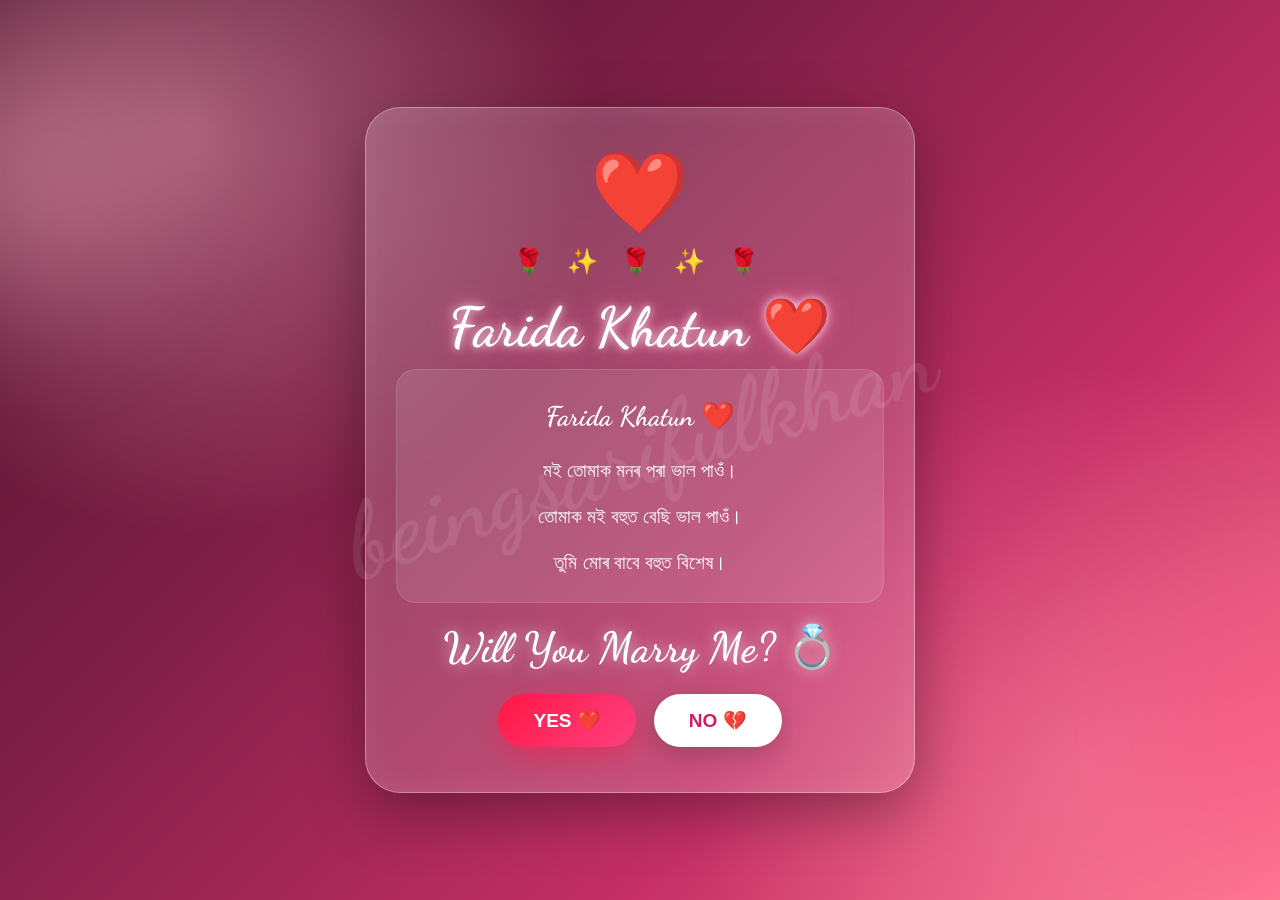
<file: index.html>
<!DOCTYPE html>
<html lang="as">

<head>
    <meta charset="UTF-8">
    <meta name="viewport" content="width=device-width, initial-scale=1.0">

    <title>For Farida ❤️</title>

    <link rel="preconnect" href="https://fonts.googleapis.com">
    <link rel="preconnect" href="https://fonts.gstatic.com" crossorigin>

    <link
        href="https://fonts.googleapis.com/css2?family=Dancing+Script:wght@400;600;700&family=Noto+Sans+Assamese:wght@400;500;600;700&display=swap"
        rel="stylesheet">

    <link rel="stylesheet" href="style.css">
</head>

<body>

    <!-- WATERMARK -->
    <div class="watermark">
        beingsarifulkhan
    </div>

    <div class="glow glow-one"></div>
    <div class="glow glow-two"></div>

    <div class="hearts"></div>

    <main class="container">

        <section class="love-card">

            <div class="big-heart">❤️</div>

            <div class="roses">
                🌹 ✨ 🌹 ✨ 🌹
            </div>

            <h1>Farida Khatun ❤️</h1>

            <div class="love-letter">

                <p>
                    Farida Khatun ❤️
                </p>

                <p>
                    মই তোমাক মনৰ পৰা ভাল পাওঁ।
                </p>

                <p>
                    তোমাক মই বহুত বেছি ভাল পাওঁ।
                </p>

                <p>
                    তুমি মোৰ বাবে বহুত বিশেষ।
                </p>

            </div>

            <h2>Will You Marry Me? 💍</h2>

            <div class="buttons">

                <button
                    class="yes-btn"
                    onclick="goToYesPage()">
                    YES ❤️
                </button>

                <button
                    class="no-btn"
                    onclick="goToNoPage()">
                    NO 💔
                </button>

            </div>

        </section>

    </main>

    <script src="script.js"></script>

</body>
</html>
</file>
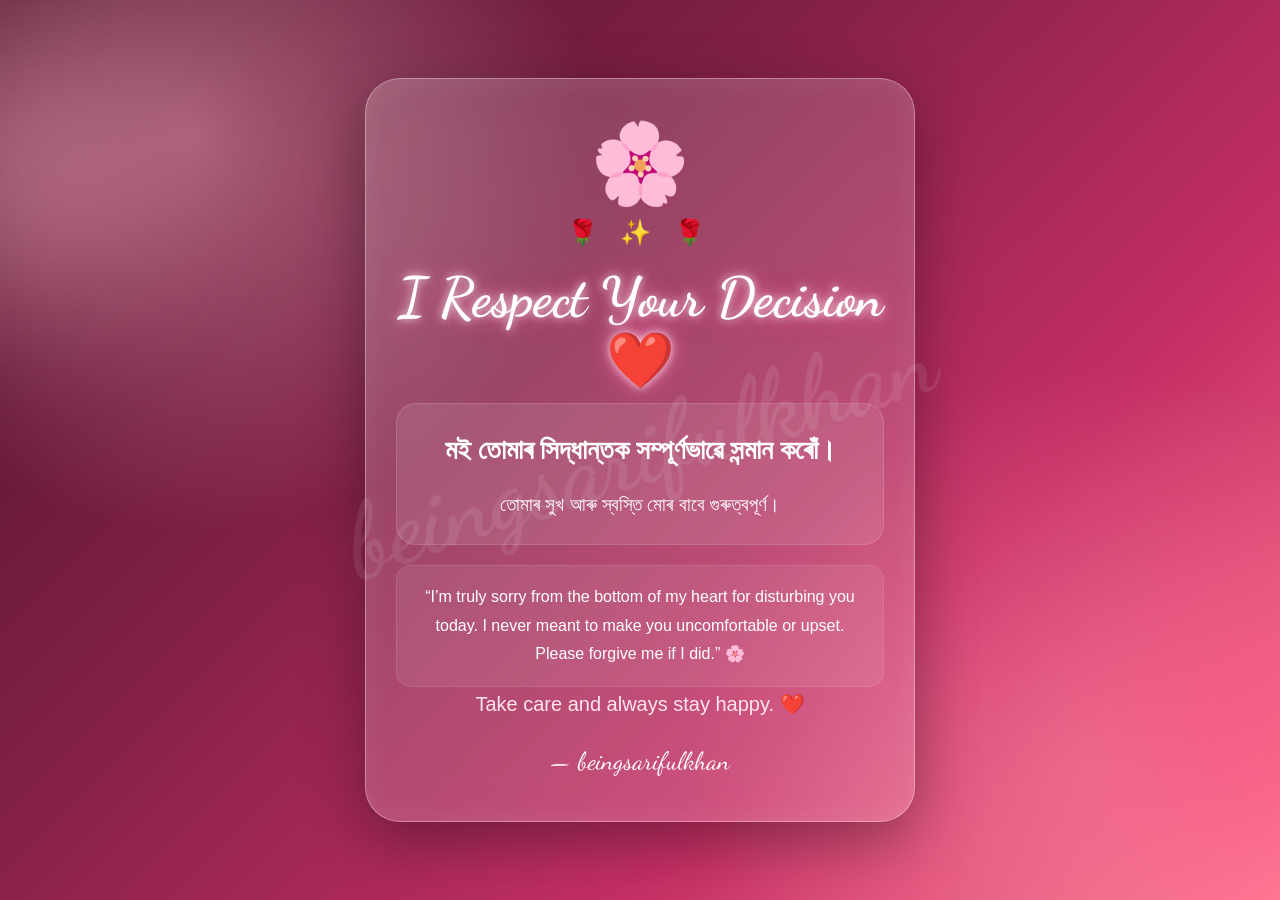
<file: confirm.html>
<!DOCTYPE html>
<html lang="as">

<head>
    <meta charset="UTF-8">
    <meta name="viewport" content="width=device-width, initial-scale=1.0">

    <title>I Respect Your Decision ❤️</title>

    <link rel="preconnect" href="https://fonts.googleapis.com">
    <link rel="preconnect" href="https://fonts.gstatic.com" crossorigin>

    <link
        href="https://fonts.googleapis.com/css2?family=Dancing+Script:wght@400;600;700&family=Noto+Sans+Assamese:wght@400;500;600;700&display=swap"
        rel="stylesheet">

    <link rel="stylesheet" href="style.css">
</head>

<body>

    <!-- WATERMARK -->
    <div class="watermark">
        beingsarifulkhan
    </div>

    <div class="glow glow-one"></div>
    <div class="glow glow-two"></div>

    <main class="container">

        <section class="love-card">

            <div class="big-heart">
                🌸
            </div>

            <div class="roses">
                🌹 ✨ 🌹
            </div>

            <h1>
                I Respect Your Decision ❤️
            </h1>

            <div class="love-letter">

                <p>
                    মই তোমাৰ সিদ্ধান্তক সম্পূৰ্ণভাৱে সন্মান কৰোঁ।
                </p>

                <p>
                    তোমাৰ সুখ আৰু স্বস্তি মোৰ বাবে গুৰুত্বপূৰ্ণ।
                </p>

            </div>

            <div class="apology">

                “I’m truly sorry from the bottom of my heart
                for disturbing you today. I never meant to make
                you uncomfortable or upset. Please forgive me
                if I did.” 🌸

            </div>

            <p class="special-text">
                Take care and always stay happy. ❤️
            </p>

            <div class="signature">
                — beingsarifulkhan
            </div>

        </section>

    </main>

    <script src="script.js"></script>

</body>
</html>
</file>
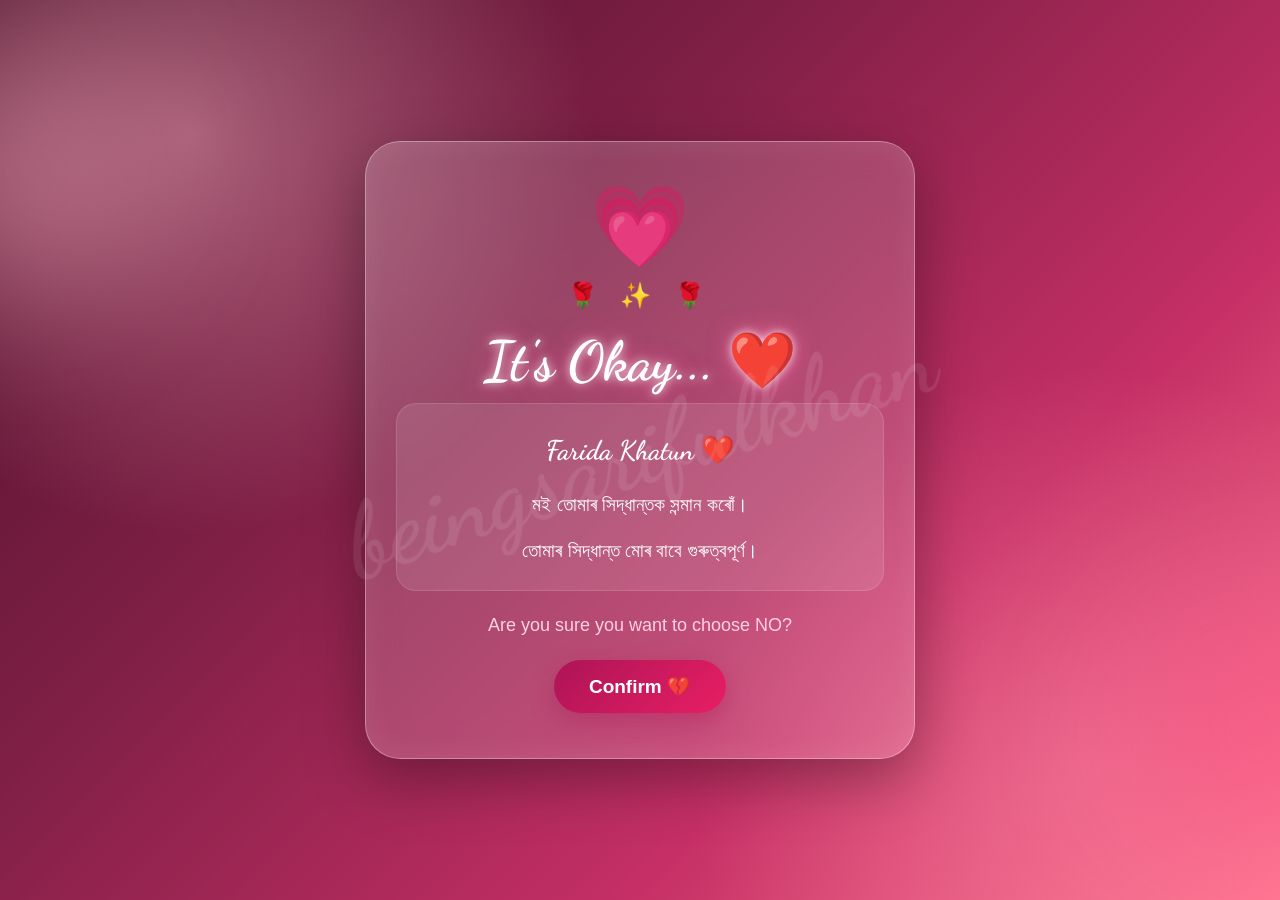
<file: no.html>
<!DOCTYPE html>
<html lang="as">

<head>
    <meta charset="UTF-8">
    <meta name="viewport" content="width=device-width, initial-scale=1.0">

    <title>It's Okay ❤️</title>

    <link rel="preconnect" href="https://fonts.googleapis.com">
    <link rel="preconnect" href="https://fonts.gstatic.com" crossorigin>

    <link
        href="https://fonts.googleapis.com/css2?family=Dancing+Script:wght@400;600;700&family=Noto+Sans+Assamese:wght@400;500;600;700&display=swap"
        rel="stylesheet">

    <link rel="stylesheet" href="style.css">
</head>

<body>

    <!-- WATERMARK -->
    <div class="watermark">
        beingsarifulkhan
    </div>

    <div class="glow glow-one"></div>
    <div class="glow glow-two"></div>

    <main class="container">

        <section class="love-card">

            <div class="big-heart">
                💗
            </div>

            <div class="roses">
                🌹 ✨ 🌹
            </div>

            <h1>
                It's Okay... ❤️
            </h1>

            <div class="love-letter">

                <p>
                    Farida Khatun ❤️
                </p>

                <p>
                    মই তোমাৰ সিদ্ধান্তক সন্মান কৰোঁ।
                </p>

                <p>
                    তোমাৰ সিদ্ধান্ত মোৰ বাবে গুৰুত্বপূৰ্ণ।
                </p>

            </div>

            <div class="divider">
                Are you sure you want to choose NO?
            </div>

            <div class="buttons">

                <button
                    class="confirm-btn"
                    onclick="goToConfirmPage()">
                    Confirm 💔
                </button>

            </div>

        </section>

    </main>

    <script src="script.js"></script>

</body>
</html>
</file>
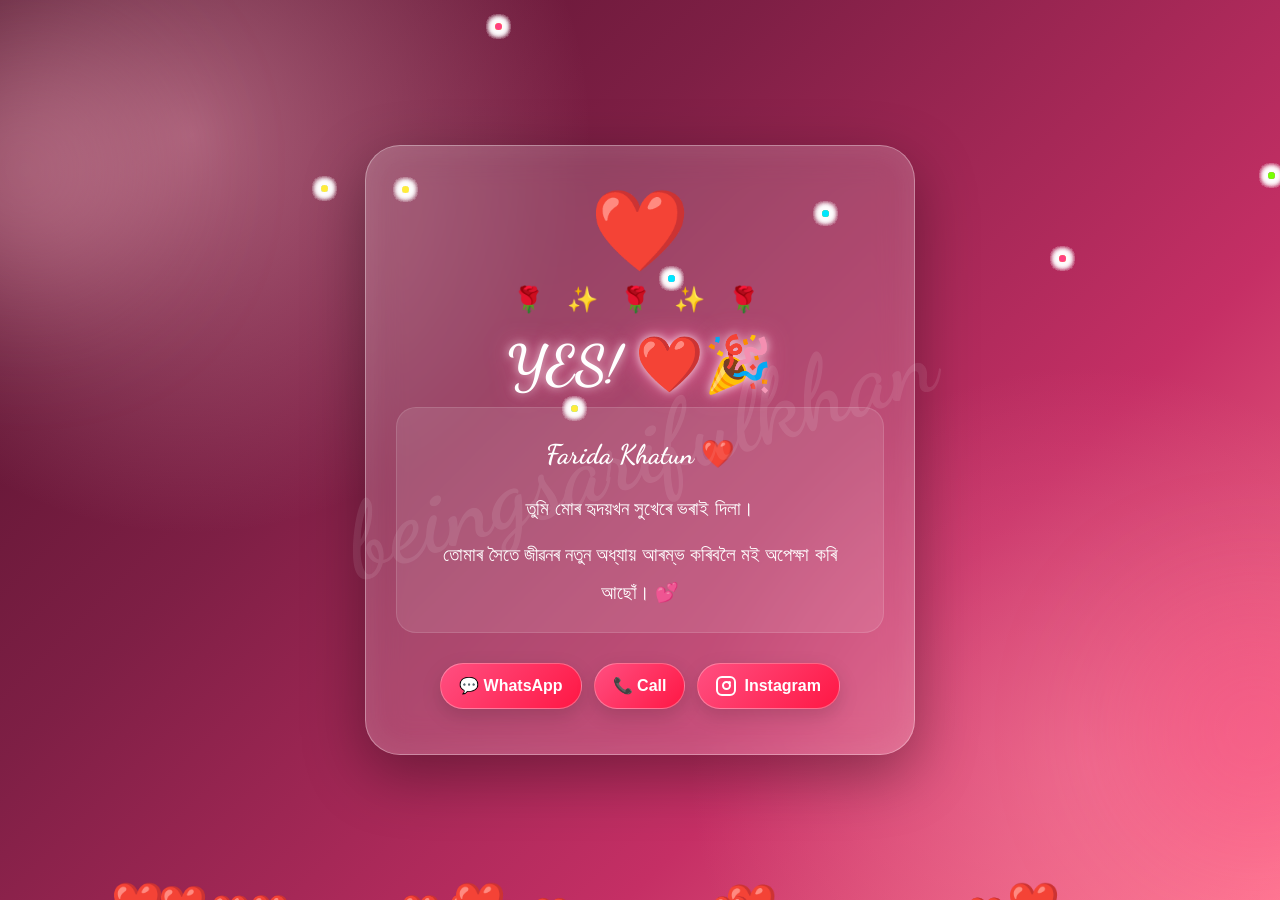
<file: yes.html>
<!DOCTYPE html>
<html lang="as">

<head>
    <meta charset="UTF-8">
    <meta name="viewport" content="width=device-width, initial-scale=1.0">

    <title>Thank You Farida ❤️</title>

    <link rel="preconnect" href="https://fonts.googleapis.com">
    <link rel="preconnect" href="https://fonts.gstatic.com" crossorigin>

    <link
        href="https://fonts.googleapis.com/css2?family=Dancing+Script:wght@400;600;700&family=Noto+Sans+Assamese:wght@400;500;600;700&display=swap"
        rel="stylesheet">

    <link rel="stylesheet" href="style.css">
</head>

<body>

    <!-- WATERMARK -->
    <div class="watermark">
        beingsarifulkhan
    </div>

    <div id="fireworks"></div>

    <div class="hearts"></div>

    <div class="glow glow-one"></div>
    <div class="glow glow-two"></div>

    <main class="container">

        <section class="love-card">

            <div class="big-heart">
                ❤️
            </div>

            <div class="roses">
                🌹 ✨ 🌹 ✨ 🌹
            </div>

            <h1>
                YES! ❤️🎉
            </h1>

            <div class="love-letter">

                <p>
                    Farida Khatun ❤️
                </p>

                <p>
                    তুমি মোৰ হৃদয়খন সুখেৰে ভৰাই দিলা।
                </p>

                <p>
                    তোমাৰ সৈতে জীৱনৰ নতুন অধ্যায়
                    আৰম্ভ কৰিবলৈ মই অপেক্ষা কৰি আছোঁ। 💕
                </p>

            </div>

            <div class="contact-buttons">

                <a
                    href="https://wa.me/917896524097"
                    target="_blank"
                    rel="noopener noreferrer">
                    💬 WhatsApp
                </a>

                <a
                    href="tel:+917896524097">
                    📞 Call
                </a>

                <a
                    href="https://instagram.com/beingsarifulkhan"
                    target="_blank"
                    rel="noopener noreferrer"
                    class="instagram-btn">

                    <span class="instagram-icon"></span>
                    Instagram

                </a>

            </div>

        </section>

    </main>

    <audio
        id="loveMusic"
        src="romantic-music.m4a"
        loop>
    </audio>

    <script src="script.js"></script>

</body>
</html>
</file>
<file: style.css>
/* =========================================================
   LOVE WEBSITE — FINAL CLEAN STYLE
   Brand: beingsarifulkhan
   ========================================================= */


/* =========================
   GLOBAL RESET
   ========================= */

* {
    margin: 0;
    padding: 0;
    box-sizing: border-box;
}

html {
    min-height: 100%;
    scroll-behavior: smooth;
}

body {
    min-height: 100vh;
    min-height: 100dvh;
    overflow-x: hidden;

    font-family: "Noto Sans Assamese", sans-serif;
    color: #ffffff;

    background:
        radial-gradient(
            circle at 15% 15%,
            rgba(255, 182, 201, 0.45),
            transparent 30%
        ),
        radial-gradient(
            circle at 85% 85%,
            rgba(255, 143, 171, 0.40),
            transparent 30%
        ),
        linear-gradient(
            135deg,
            #4b1028 0%,
            #7e1f45 35%,
            #c52f65 70%,
            #ff758f 100%
        );
}


/* =========================
   CENTER WATERMARK
   ALWAYS VISIBLE
   NO ANIMATION
   ========================= */

.watermark {
    position: fixed !important;

    top: 50% !important;
    left: 50% !important;

    transform: translate(-50%, -50%) rotate(-18deg) !important;

    width: max-content !important;
    height: auto !important;

    margin: 0 !important;
    padding: 0 !important;

    display: block !important;
    visibility: visible !important;

    opacity: 0.09 !important;

    font-family: "Dancing Script", cursive !important;
    font-size: clamp(45px, 10vw, 100px) !important;
    font-weight: 700 !important;

    color: #ffffff !important;

    white-space: nowrap !important;

    pointer-events: none !important;
    user-select: none !important;

    /* WATERMARK SABSE UPAR */
    z-index: 10000 !important;

    /* NO ANIMATION */
    animation: none !important;
    transition: none !important;
}


/* =========================
   MAIN CONTAINER
   ========================= */

.container {
    position: relative;

    min-height: 100vh;
    min-height: 100dvh;

    display: flex;
    justify-content: center;
    align-items: center;

    padding: 30px 15px;

    z-index: 10;
}


/* =========================
   LOVE CARD
   ========================= */

.love-card {
    position: relative;

    width: 100%;
    max-width: 550px;

    padding: 45px 30px;

    text-align: center;

    border-radius: 35px;

    background:
        rgba(255, 255, 255, 0.16);

    backdrop-filter: blur(18px);
    -webkit-backdrop-filter: blur(18px);

    border:
        1px solid rgba(255, 255, 255, 0.35);

    box-shadow:
        0 20px 60px rgba(0, 0, 0, 0.35),
        inset 0 0 30px rgba(255, 255, 255, 0.08);

    overflow: hidden;

    z-index: 20;

    animation:
        cardAppear 1.1s ease both;
}


@keyframes cardAppear {

    from {
        opacity: 0;

        transform:
            scale(0.80)
            translateY(30px);
    }

    to {
        opacity: 1;

        transform:
            scale(1)
            translateY(0);
    }
}


/* =========================
   BIG HEART
   ========================= */

.big-heart {
    font-size: 80px;

    margin-bottom: 10px;

    line-height: 1;

    animation:
        heartbeat 1.4s infinite;
}


@keyframes heartbeat {

    0%,
    100% {
        transform: scale(1);
    }

    15% {
        transform: scale(1.18);
    }

    30% {
        transform: scale(1);
    }

    45% {
        transform: scale(1.12);
    }

    60% {
        transform: scale(1);
    }
}


/* =========================
   ROSES
   ========================= */

.roses {
    font-size: 25px;

    margin-bottom: 15px;

    letter-spacing: 8px;

    line-height: 1.5;
}


/* =========================
   HEADINGS
   ========================= */

h1 {
    font-family: "Dancing Script", cursive;

    font-size: 55px;

    color: #ffffff;

    margin-bottom: 10px;

    line-height: 1.15;

    text-shadow:
        0 0 10px rgba(255, 255, 255, 0.8),
        0 0 25px rgba(255, 100, 160, 0.8);
}


h2 {
    font-family: "Dancing Script", cursive;

    font-size: 42px;

    margin-top: 10px;

    color: #ffffff;

    line-height: 1.2;

    text-shadow:
        0 0 15px rgba(255, 255, 255, 0.6);
}


.special-text {
    font-size: 20px;

    margin-bottom: 25px;

    color: #ffe5ee;

    line-height: 1.7;
}


/* =========================
   LOVE LETTER
   ========================= */

.love-letter {
    padding: 20px;

    margin: 10px 0 20px;

    border-radius: 20px;

    background:
        rgba(255, 255, 255, 0.10);

    border:
        1px solid rgba(255, 255, 255, 0.12);

    line-height: 2;

    font-size: 19px;
}


.love-letter p {
    margin-bottom: 8px;
}


.love-letter p:last-child {
    margin-bottom: 0;
}


.love-letter p:first-child {
    font-family: "Dancing Script", cursive;

    font-size: 27px;

    font-weight: 700;

    color: #ffffff;
}


/* =========================
   DIVIDER
   ========================= */

.divider {
    margin: 20px 0;

    font-size: 18px;

    color: #ffd1df;

    line-height: 1.6;
}


/* =========================
   RING
   ========================= */

.ring {
    font-size: 60px;

    margin: 10px 0 20px;

    line-height: 1;

    animation:
        ringFloat 2s ease-in-out infinite;
}


@keyframes ringFloat {

    0%,
    100% {
        transform: translateY(0);
    }

    50% {
        transform: translateY(-10px);
    }
}


/* =========================
   GENERAL BUTTON AREA
   ========================= */

.buttons {
    display: flex;

    justify-content: center;
    align-items: center;

    gap: 18px;

    flex-wrap: wrap;

    margin-top: 20px;
}


/* =========================
   ALL BUTTONS
   ========================= */

button {
    border: none;

    padding: 15px 35px;

    border-radius: 50px;

    font-family: inherit;

    font-size: 19px;

    font-weight: 700;

    cursor: pointer;

    color: #ffffff;

    transition:
        transform 0.3s ease,
        box-shadow 0.3s ease,
        opacity 0.3s ease;
}


button:hover {
    transform: scale(1.07);

    box-shadow:
        0 10px 30px rgba(0, 0, 0, 0.25);
}


button:active {
    transform: scale(0.96);
}


button:focus-visible,
a:focus-visible {
    outline: 3px solid rgba(255, 255, 255, 0.8);

    outline-offset: 3px;
}


/* =========================
   YES BUTTON
   ========================= */

.yes-btn {
    color: #ffffff;

    background:
        linear-gradient(
            135deg,
            #ff1744,
            #ff4081
        );

    box-shadow:
        0 8px 25px rgba(255, 23, 68, 0.45);
}


/* =========================
   NO BUTTON
   ========================= */

.no-btn {
    color: #d81b60;

    background: #ffffff;

    box-shadow:
        0 8px 25px rgba(0, 0, 0, 0.18);
}


/* =========================
   CONFIRM BUTTON
   ========================= */

.confirm-btn {
    color: #ffffff;

    background:
        linear-gradient(
            135deg,
            #ad1457,
            #e91e63
        );

    box-shadow:
        0 8px 25px rgba(173, 20, 87, 0.40);
}


/* =========================
   CONTACT BUTTONS
   ========================= */

.contact-buttons {
    display: flex;

    justify-content: center;
    align-items: center;

    gap: 12px;

    flex-wrap: wrap;

    margin-top: 30px;

    position: relative;

    z-index: 50;
}


.contact-buttons a {
    display: inline-flex;

    align-items: center;
    justify-content: center;

    gap: 8px;

    min-height: 46px;

    padding: 12px 18px;

    border-radius: 30px;

    text-decoration: none;

    color: #ffffff;

    font-family: Arial, sans-serif;

    font-size: 16px;

    font-weight: 700;

    background:
        linear-gradient(
            135deg,
            #ff4f81,
            #ff1744
        );

    border:
        1px solid rgba(255, 255, 255, 0.30);

    box-shadow:
        0 7px 20px rgba(0, 0, 0, 0.15);

    cursor: pointer;

    pointer-events: auto;

    transition:
        transform 0.3s ease,
        box-shadow 0.3s ease,
        background 0.3s ease;
}


.contact-buttons a:hover {
    transform:
        translateY(-3px)
        scale(1.03);

    box-shadow:
        0 10px 25px rgba(0, 0, 0, 0.22);

    background:
        linear-gradient(
            135deg,
            #ff6b97,
            #ff2850
        );
}


.contact-buttons a:active {
    transform: scale(0.96);
}


/* =========================
   INSTAGRAM BUTTON
   ========================= */

.instagram-btn {
    display: inline-flex !important;

    align-items: center;
    justify-content: center;

    gap: 8px;
}


/* Instagram-style camera icon */

.instagram-icon {
    position: relative;

    width: 20px;
    height: 20px;

    display: inline-flex;

    align-items: center;
    justify-content: center;

    border:
        2px solid #ffffff;

    border-radius: 6px;

    flex-shrink: 0;
}


/* Camera lens */

.instagram-icon::after {
    content: "";

    position: absolute;

    width: 5px;
    height: 5px;

    border:
        2px solid #ffffff;

    border-radius: 50%;
}


/* Camera flash/dot */

.instagram-icon::before {
    content: "";

    position: absolute;

    width: 3px;
    height: 3px;

    background: #ffffff;

    border-radius: 50%;

    top: 3px;
    right: 3px;
}


/* =========================
   APOLOGY / FINAL NOTE
   ========================= */

.apology {
    padding: 17px;

    margin-top: 15px;

    border-radius: 15px;

    background:
        rgba(255, 255, 255, 0.08);

    border:
        1px solid rgba(255, 255, 255, 0.10);

    line-height: 1.8;

    font-size: 16px;
}


/* =========================
   SIGNATURE
   ========================= */

.signature {
    font-family: "Dancing Script", cursive;

    font-size: 25px;

    margin-top: 20px;

    color: #ffffff;
}


/* =========================
   GLOW EFFECTS
   ========================= */

.glow {
    position: fixed;

    width: 250px;
    height: 250px;

    border-radius: 50%;

    filter: blur(70px);

    opacity: 0.35;

    pointer-events: none;

    z-index: 0;
}


.glow-one {
    top: 5%;
    left: -100px;

    background: #ffb3c6;
}


.glow-two {
    right: -100px;
    bottom: 5%;

    background: #ff477e;
}


/* =========================
   FLOATING HEARTS
   ========================= */

.hearts::before,
.hearts::after {
    content:
        "❤️ 💕 💗 💖 💕 ❤️";

    position: fixed;

    left: 0;

    width: 100%;

    font-size: 25px;

    letter-spacing: 35px;

    opacity: 0.20;

    pointer-events: none;

    z-index: 2;

    animation:
        floatingHearts 12s linear infinite;
}


.hearts::before {
    bottom: -50px;
}


.hearts::after {
    bottom: -150px;

    animation-delay: 5s;
}


@keyframes floatingHearts {

    0% {
        transform:
            translateY(0)
            rotate(0deg);
    }

    100% {
        transform:
            translateY(-120vh)
            rotate(20deg);
    }
}


/* =========================
   FIREWORKS
   ========================= */

#fireworks {
    position: fixed;

    inset: 0;

    width: 100%;
    height: 100%;

    pointer-events: none;

    z-index: 999;
}


/* =========================
   MOBILE RESPONSIVE
   ========================= */

@media (max-width: 600px) {

    .container {
        padding: 20px 12px;
    }


    .love-card {
        padding: 35px 20px;

        border-radius: 28px;
    }


    .big-heart {
        font-size: 65px;
    }


    .roses {
        font-size: 21px;

        letter-spacing: 5px;
    }


    h1 {
        font-size: 45px;
    }


    h2 {
        font-size: 35px;
    }


    .special-text {
        font-size: 18px;
    }


    .love-letter {
        padding: 17px;

        font-size: 17px;

        line-height: 1.9;
    }


    .love-letter p:first-child {
        font-size: 24px;
    }


    .buttons {
        flex-direction: column;

        gap: 12px;
    }


    button {
        width: 80%;

        max-width: 260px;
    }


    .contact-buttons {
        flex-direction: column;

        gap: 10px;
    }


    .contact-buttons a {
        width: 80%;

        max-width: 260px;
    }


    .watermark {
        font-size: clamp(40px, 14vw, 70px) !important;

        opacity: 0.08 !important;
    }


    .apology {
        font-size: 15px;
    }
}


/* =========================
   VERY SMALL PHONES
   ========================= */

@media (max-width: 380px) {

    .love-card {
        padding: 30px 16px;
    }


    .big-heart {
        font-size: 58px;
    }


    h1 {
        font-size: 40px;
    }


    h2 {
        font-size: 31px;
    }


    .love-letter {
        font-size: 16px;
    }


    button {
        font-size: 17px;

        padding: 13px 28px;
    }
}


/* =========================
   REDUCE MOTION
   ========================= */

@media (prefers-reduced-motion: reduce) {

    html {
        scroll-behavior: auto;
    }


    *,
    *::before,
    *::after {
        animation-duration: 0.01ms !important;

        animation-iteration-count: 1 !important;

        transition-duration: 0.01ms !important;
    }

    /* WATERMARK KO REDUCE-MOTION SE BHI KOI EFFECT NA HO */
    .watermark {
        animation: none !important;
        transition: none !important;
    }
}
</file>
